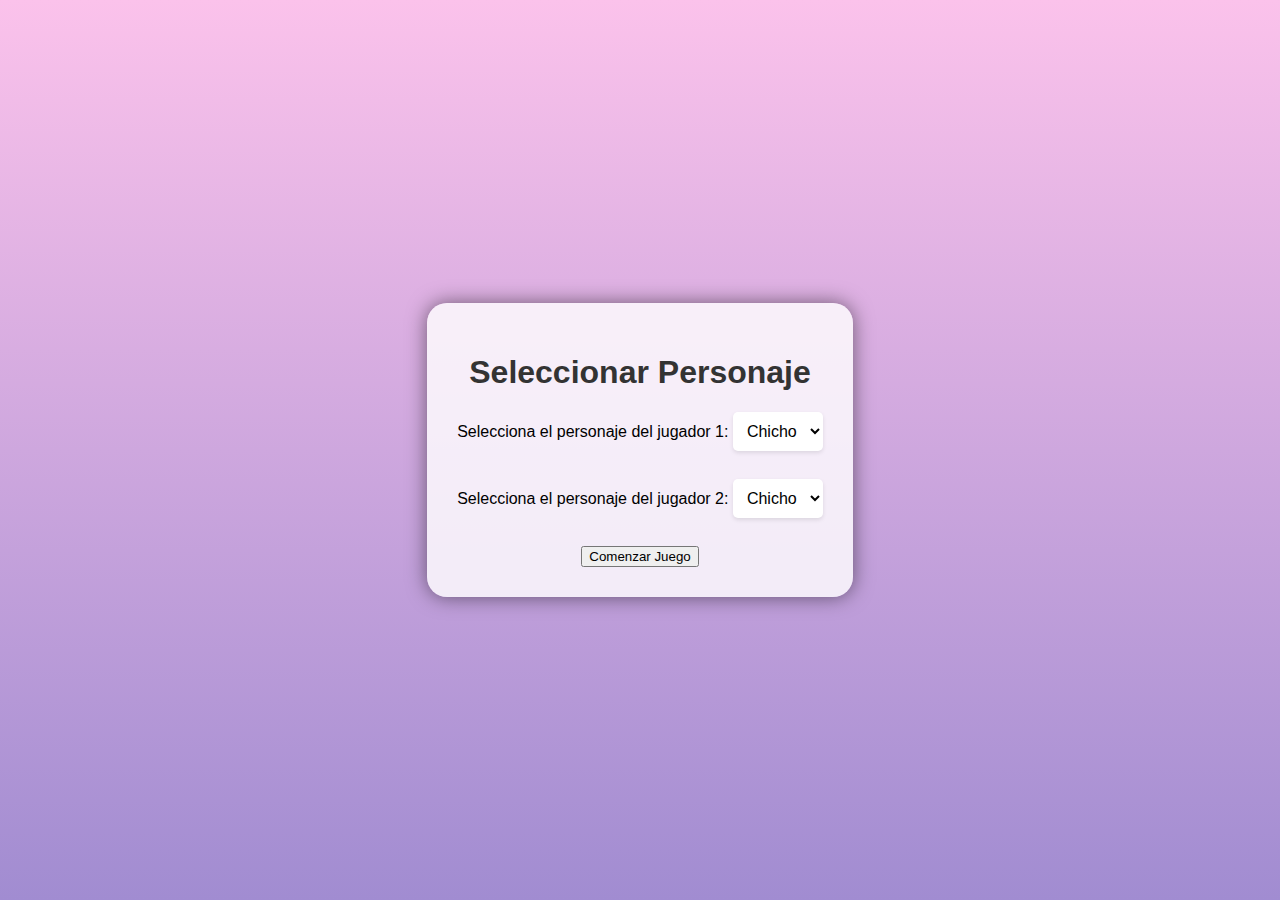
<file: index.html>
<!DOCTYPE html>
<html lang="es">
<head>
    <meta charset="UTF-8">
    <meta name="viewport" content="width=device-width, initial-scale=1.0">
    <title>Seleccionar Personajes</title>
    <link rel="stylesheet" href="styles.css">
</head>
<body>
    <div class="container">
        <h1>Seleccionar Personaje</h1>
        <form id="character-selection-form" action="play.html" method="GET">
            <label for="player1">Selecciona el personaje del jugador 1:</label>
            <select name="player1" id="player1">
                <option value="chicho">Chicho</option>
                <option value="gab">Gab</option>
                <option value="santi">Santi</option>
                <option value="lulu">Lulú</option>
                <option value="aza">Aza</option>
                <option value="vicky">Vicky</option>
            </select><br><br>

            <label for="player2">Selecciona el personaje del jugador 2:</label>
            <select name="player2" id="player2">
                <option value="chicho">Chicho</option>
                <option value="gab">Gab</option>
                <option value="santi">Santi</option>
                <option value="lulu">Lulú</option>
                <option value="aza">Aza</option>
                <option value="vicky">Vicky</option>
            </select><br><br>

            <input type="submit" value="Comenzar Juego">
        </form>
    </div>

    <script>
        document.getElementById('character-selection-form').addEventListener('submit', function(event) {
            const player1Character = document.getElementById('player1').value;
            const player2Character = document.getElementById('player2').value;
            
            if (player1Character === player2Character) {
                alert('¡El jugador 1 y el jugador 2 no pueden tener el mismo personaje!');
                event.preventDefault(); // Evita que se envíe el formulario
            }
        });
    </script>

    <script>
        // Limpiar caché y cookies al cargar la página
        window.addEventListener('load', function() {
            // Limpiar caché
            if (window.localStorage) {
                window.localStorage.clear();
            }
            // Limpiar cookies
            document.cookie.split(";").forEach(function(c) {
                document.cookie = c
                    .replace(/^ +/, "")
                    .replace(/=.*/, "=;expires=" + new Date().toUTCString() + ";path=/");
            });
        });

        // Evitar el reenvío de formulario después de volver atrás
        if (window.history.replaceState) {
            window.history.replaceState(null, null, window.location.href);
        }
    </script>
</body>
</html>
</file>
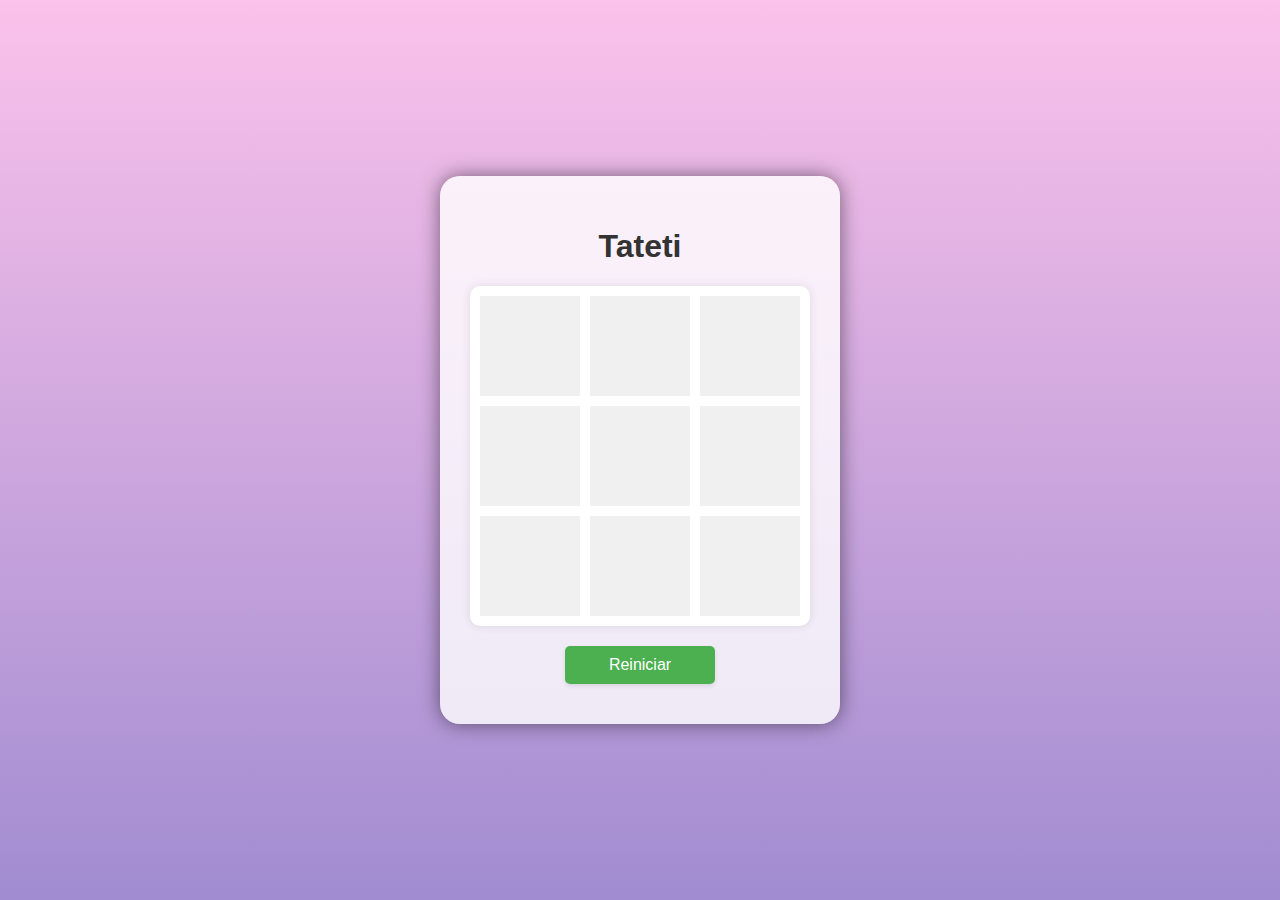
<file: play.html>
<!DOCTYPE html>
<html lang="es">
<head>
    <meta charset="UTF-8">
    <meta name="viewport" content="width=device-width, initial-scale=1.0">
    <title>TATETI</title>
    <link rel="stylesheet" href="styles.css">
</head>
<body>
    <div class="container">
        <h1>Tateti</h1>
        <div id="game-board">
            <div class="cell" id="cell-0"></div>
            <div class="cell" id="cell-1"></div>
            <div class="cell" id="cell-2"></div>
            <div class="cell" id="cell-3"></div>
            <div class="cell" id="cell-4"></div>
            <div class="cell" id="cell-5"></div>
            <div class="cell" id="cell-6"></div>
            <div class="cell" id="cell-7"></div>
            <div class="cell" id="cell-8"></div>
        </div>
        <button id="reset-button">Reiniciar</button>
        <script src="script.js"></script>
    </div>
</body>
</html>
</file>
<file: styles.css>
/* Estilos generales */

body {
    font-family: 'Segoe UI', Tahoma, Geneva, Verdana, sans-serif;
    background-image: linear-gradient(to top, #a18cd1 0%, #fbc2eb 100%);
    margin: 0;
    display: flex;
    justify-content: center;
    align-items: center;
    height: 100vh;
    transition: background-image 1s ease; /* Transición suave */
}

.container {
    text-align: center;
    background-color: rgba(255, 255, 255, 0.8); /* Fondo blanco semi-transparente */
    padding: 30px;
    border-radius: 20px;
    box-shadow: 0 0 20px rgba(0, 0, 0, 0.5);
    transition: background-image 1s ease; /* Transición suave */
}

h1 {
    color: #333;
}

#game-board {
    display: grid;
    grid-template-columns: repeat(3, 100px);
    grid-gap: 10px;
    background-color: #fff;
    border-radius: 10px;
    box-shadow: 0 0 10px rgba(0, 0, 0, 0.1);
    padding: 10px;
    margin-bottom: 20px;
}

.cell {
    width: 100px;
    height: 100px;
    background-color: #f0f0f0;
    border: none;
    cursor: pointer;
    font-size: 2em;
    display: flex;
    justify-content: center;
    align-items: center;
    transition: background-color 0.3s ease;
}

.cell:hover {
    background-color: #ddd;
}

#reset-button {
    width: 150px;
    padding: 10px;
    background-color: #4CAF50;
    color: white;
    border: none;
    border-radius: 5px;
    cursor: pointer;
    transition: background-color 0.3s ease;
}

#reset-button:hover {
    background-color: #45a049;
}

/* Estilos de modals */

.modal {
    display: none;
    position: fixed;
    z-index: 1000;
    left: 0;
    top: 0;
    width: 100%;
    height: 100%;
    overflow: auto;
    background-color: rgba(0, 0, 0, 0.4);
}

.modal-content {
    position: relative;
    display: flex;
    justify-content: center;
    align-items: center;
    width: 100%;
    height: 100%;
}

.close {
    color: #aaa;
    position: absolute;
    top: 20px;
    right: 20px;
    font-size: 28px;
    font-weight: bold;
    cursor: pointer;
}

.close:hover,
.close:focus {
    color: black;
    text-decoration: none;
}

/* Estilos específicos para el modal del ganador */
#myModal {
    background-color: rgba(0, 0, 0, 0.4);
}

#winner-image {
    max-width: 90%;
    max-height: 90%;
    border-radius: 10px;
    box-shadow: 0 4px 8px rgba(0, 0, 0, 0.2);
}

select, button {
    padding: 10px; /* Agregar relleno */
    border: none; /* Eliminar el borde */
    border-radius: 5px; /* Agregar borde redondeado */
    background-color: #fff; /* Color de fondo blanco */
    box-shadow: 0 2px 4px rgba(0, 0, 0, 0.1); /* Agregar sombra */
    font-size: 16px; /* Tamaño de fuente */
    margin-bottom: 10px; /* Espaciado inferior */
    transition: box-shadow 0.3s ease; /* Transición suave */
}

select:hover,
select:focus, button:hover, button:focus {
    box-shadow: 0 4px 8px rgba(0, 0, 0, 0.2); /* Cambiar la sombra al pasar el ratón o enfocar */
    outline: none; /* Eliminar el contorno al enfocar */
}
</file>
